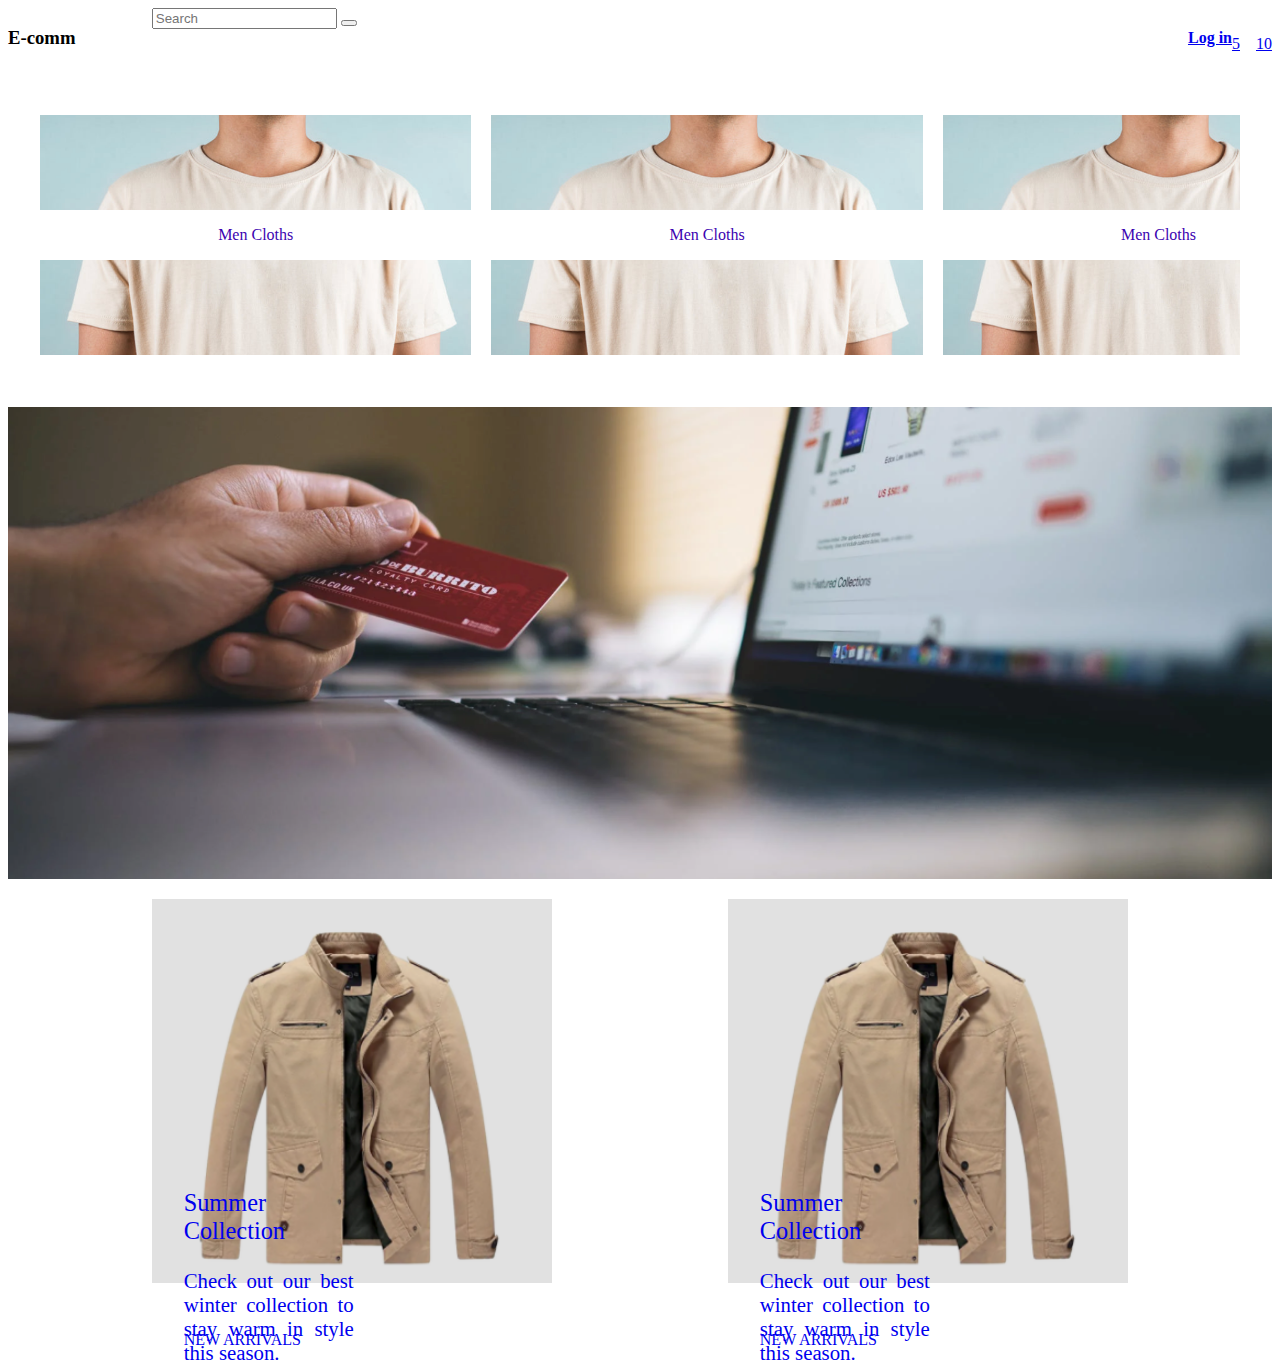
<file: index.html>
<!DOCTYPE html>
<html lang="en">

<head>
    <meta charset="UTF-8">
    <meta http-equiv="X-UA-Compatible" content="IE=edge">
    <meta name="viewport" content="width=device-width, initial-scale=1.0">
    <title>E-comm</title>
    <link rel="stylesheet" href="./index.css">
</head>

<body>
    <header class="RuiPaper RuiAppbar RuiAppBar--positionSticky RuiAppBar--colorPrimary RuiPaper--elevation3">
        <div class="RuiContainer RuiContainer--xl">
            <div class="RuiToolbar RuiToolbar--regular RuiToolbar--gutters eHeader">
                <div class="eHeader__content">
                    <button class="RuiButtonBase RuiIconButton RuiIconButton--colorInherit mr-5">
                        <span class="RuiIconButton__Label">
                            <span class="RuiIconButton__Icon">
                                <i class="fas fa-bars"></i>
                            </span>
                        </span>
                    </button>
                    <h3 class="RuiTypography__h3 mt-2">E-comm</h3>
                </div>

                <div class="RuiTextField RuiTextField__search eHeader__searchBar">
                    <input type="text" name="input" class="RuiInputBase RuiInput px-2" placeholder="Search">
                    <button class="RuiButtonBase RuiIconButton RuiInput__searchIcon">
                        <i class="fas fa-search"></i>
                    </button>
                </div>

                <div class="eHeader__action">
                    <a class="RuiButtonBase RuiButton RuiButton--contained RuiButton--textSizeSmall RuiButton--textPrimary m-2"
                        href="./pages/auth/signin.html">
                        <span class="RuiButton__label">Log in</span>
                    </a>
                    <div class="eHeader__action--icons">
                        <a href="#" class="RuiButtonBase RuiIconButton RuiIconButton--colorInherit">
                            <div class="RuiBadge">
                                <span class="RuiBadge__Icon"><i class="far fa-heart"></i></span>
                                <span class="RuiBadge__badge RuiBadge__badge--anchorOriginTopRight">5</span>
                            </div>
                        </a>
                        <a href="#" class="RuiButtonBase RuiIconButton RuiIconButton--colorInherit">
                            <div class="RuiBadge">
                                <span class="RuiBadge__Icon"><i class="fas fa-baby-carriage"></i></span>
                                <span class="RuiBadge__badge RuiBadge__badge--anchorOriginTopRight">10</span>
                            </div>
                        </a>
                    </div>
                </div>
            </div>
            <div class="RuiTextField RuiTextField__search eHeader__searchBar--after">
                <input type="text" name="input" class="RuiInputBase RuiInput px-2" placeholder="Search">
                <button class="RuiButtonBase RuiIconButton RuiInput__searchIcon">
                    <i class="fas fa-search"></i>
                </button>
            </div>
        </div>
    </header>

    <div class="RuiContainer RuiContainer--xl">
        <div class="eHome__ProductCategoryList">
            <a href="./pages/product/" class="RuiPaper RuiPaper--rounded RuiPaper--elevation1 eHome__Product">
                <img src="./static/image/product.png" alt="" width="100%" height="100%">
                <div class="eHome__product__title">
                    <p class="RuiTypography__body1">Men Cloths</p>
                </div>
            </a>

            <a href="./pages/product/" class="RuiPaper RuiPaper--rounded RuiPaper--elevation1 eHome__Product">
                <img src="./static/image/product.png" alt="" width="100%" height="100%">
                <div class="eHome__product__title">
                    <p class="RuiTypography__body1">Men Cloths</p>
                </div>
            </a>

            <a href="./pages/product/" class="RuiPaper RuiPaper--rounded RuiPaper--elevation1 eHome__Product">
                <img src="./static/image/product.png" alt="" width="100%" height="100%">
                <div class="eHome__product__title">
                    <p class="RuiTypography__body1">Men Cloths</p>
                </div>
            </a>

            <a href="./pages/product/" class="RuiPaper RuiPaper--rounded RuiPaper--elevation1 eHome__Product">
                <img src="./static/image/product.png" alt="" width="100%" height="100%">
                <div class="eHome__product__title">
                    <p class="RuiTypography__body1">Men Cloths</p>
                </div>
            </a>

            <a href="./pages/product/" class="RuiPaper RuiPaper--rounded RuiPaper--elevation1 eHome__Product">
                <img src="./static/image/product.png" alt="" width="100%" height="100%">
                <div class="eHome__product__title">
                    <p class="RuiTypography__body1">Men Cloths</p>
                </div>
            </a>

            <a href="./pages/product/" class="RuiPaper RuiPaper--rounded RuiPaper--elevation1 eHome__Product">
                <img src="./static/image/product.png" alt="" width="100%" height="100%">
                <div class="eHome__product__title">
                    <p class="RuiTypography__body1">Men Cloths</p>
                </div>
            </a>

            <a href="./pages/product/" class="RuiPaper RuiPaper--rounded RuiPaper--elevation1 eHome__Product">
                <img src="./static/image/product.png" alt="" width="100%" height="100%">
                <div class="eHome__product__title">
                    <p class="RuiTypography__body1">Men Cloths</p>
                </div>
            </a>

            <a href="./pages/product/" class="RuiPaper RuiPaper--rounded RuiPaper--elevation1 eHome__Product">
                <img src="./static/image/product.png" alt="" width="100%" height="100%">
                <div class="eHome__product__title">
                    <p class="RuiTypography__body1">Men Cloths</p>
                </div>
            </a>
        </div>

        <div class="eHomeSlider">
            <img src="./static/image/home-image.png" alt="" width="100%">
        </div>

        <div class="eHomeSlider__card">
            <a href="./pages/product/"
                class="RuiPaper eCart__card RuiPaper--elevation1 RuiPaper--rounded RuiCard--horizontal">
                <div class="eCart__cardImage">
                    <img src="../../static/image/cardpic.png" alt="" height="100%">
                </div>

                <div class="eCart__cardBody">
                    <div class="eCart__cardContent">
                        <p class="RuiTypography__body2">New arrivals</p>

                        <div class="eCart__cardBody__title">
                            <h3 class="RuiTypography__h3">Summer Collection</h3>
                            <span class="RuiTypography__body2 RuiTypography--colorTextSecondary">Check out our
                                best
                                winter collection to stay warm in style this season.</span>
                        </div>
                    </div>
                </div>
            </a>

            <a href="./pages/product/"
                class="RuiPaper eCart__card RuiPaper--elevation1 RuiPaper--rounded RuiCard--horizontal">
                <div class="eCart__cardImage">
                    <img src="../../static/image/cardpic.png" alt="" height="100%">
                </div>

                <div class="eCart__cardBody">
                    <div class="eCart__cardContent">
                        <p class="RuiTypography__body2">New arrivals</p>

                        <div class="eCart__cardBody__title">
                            <h3 class="RuiTypography__h3">Summer Collection</h3>
                            <span class="RuiTypography__body2 RuiTypography--colorTextSecondary">Check out our
                                best
                                winter collection to stay warm in style this season.</span>
                        </div>
                    </div>
                </div>
            </a>

        </div>


    </div>
</body>

</html>
</file>
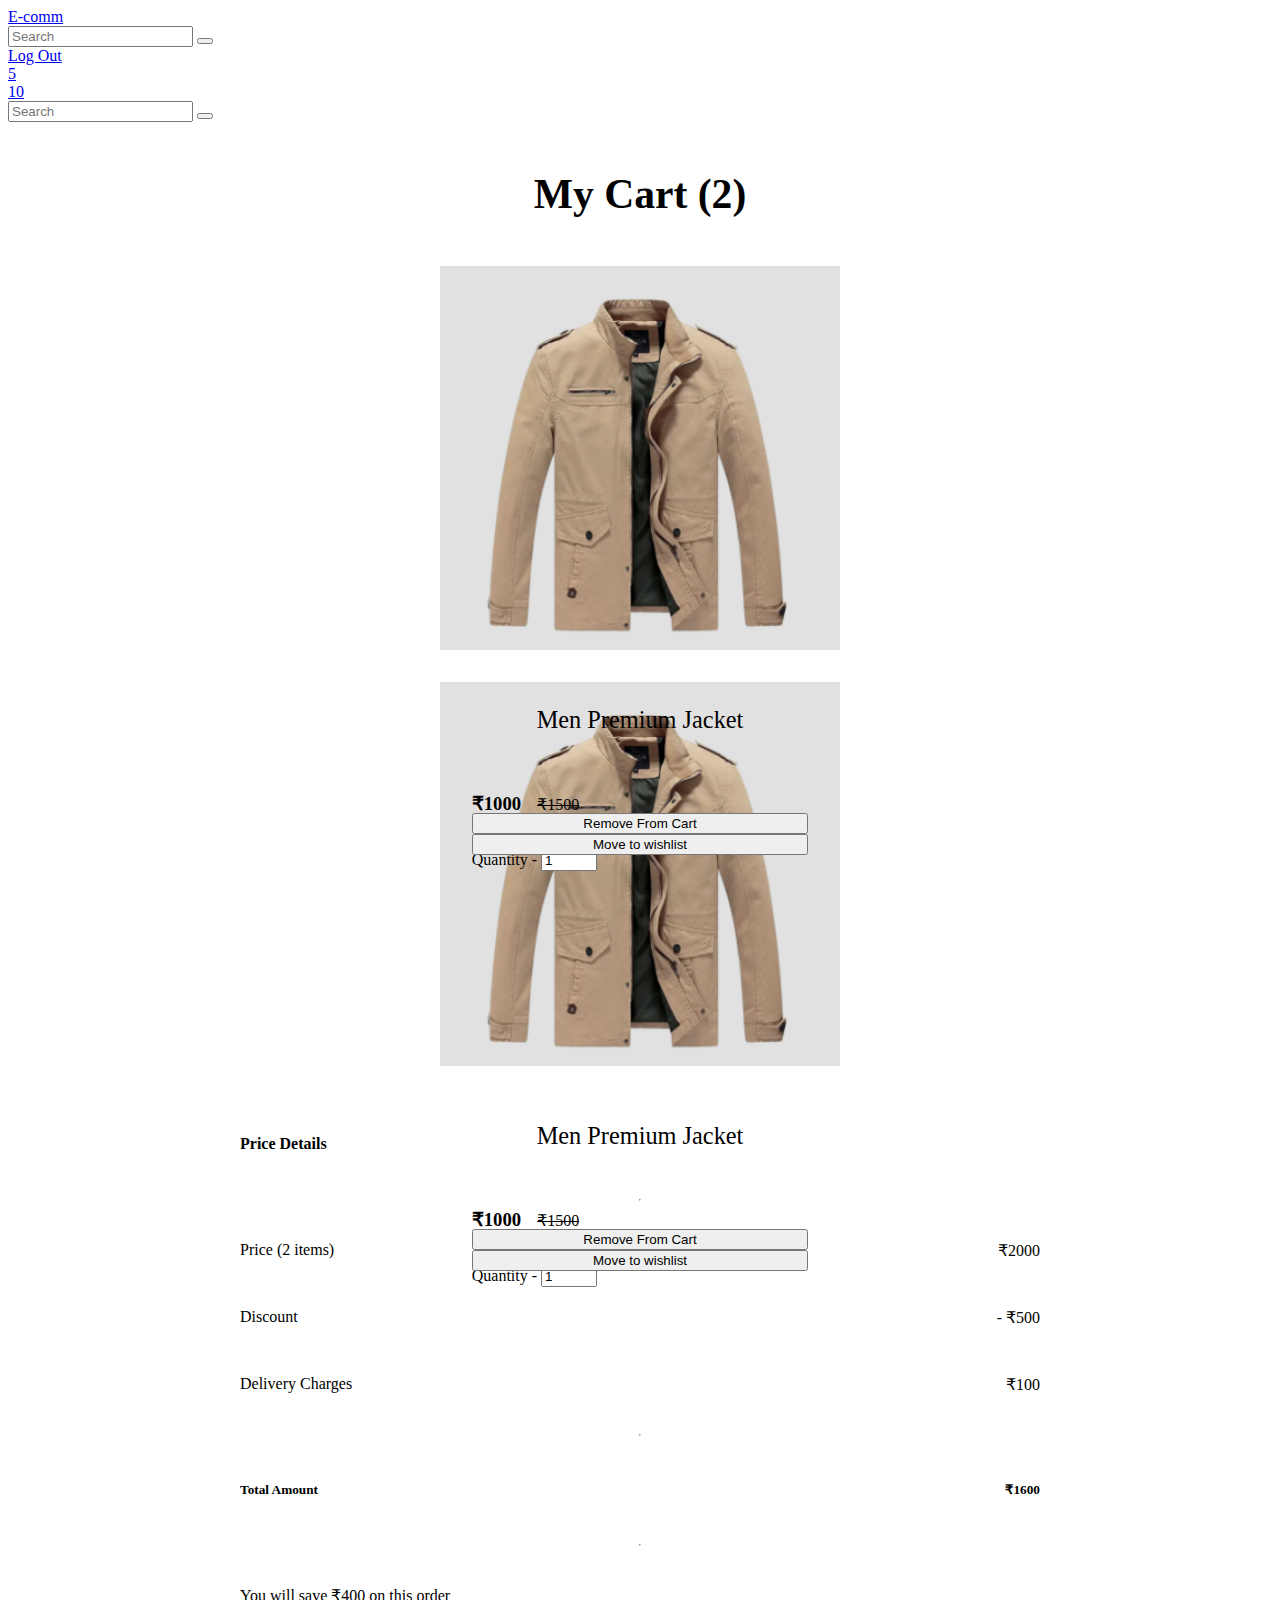
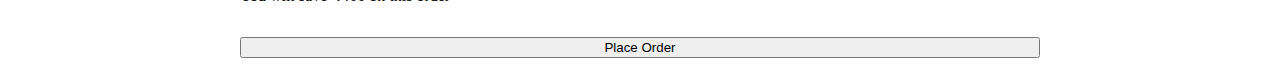
<file: pages/cart/index.html>
<!DOCTYPE html>
<html lang="en">

<head>
    <meta charset="UTF-8">
    <meta http-equiv="X-UA-Compatible" content="IE=edge">
    <meta name="viewport" content="width=device-width, initial-scale=1.0">
    <title>Cart Page</title>
    <link rel="stylesheet" href="../../index.css">
</head>

<body>
    <header class="RuiPaper RuiAppbar RuiAppBar--positionSticky RuiAppBar--colorPrimary RuiPaper--elevation3">
        <div class="RuiContainer RuiContainer--xl">
            <div class="RuiToolbar RuiToolbar--regular RuiToolbar--gutters RuiAppBar__search">
                <div class="RuiAppBar__search__content eHeader__content">
                    <a href="/" class="RuiTypography__h3 mt-2">E-comm</a>
                </div>

                <div class="RuiTextField RuiTextField__search RuiAppBar__search__searchBar">
                    <input type="text" name="input" class="RuiInputBase RuiInput px-2" placeholder="Search">
                    <button class="RuiButtonBase RuiIconButton RuiInput__searchIcon">
                        <i class="fas fa-search"></i>
                    </button>
                </div>

                <div class="RuiAppBar__search__action">
                    <a class="RuiButtonBase RuiButton RuiButton--contained RuiButton--textSizeSmall RuiButton--textPrimary m-2"
                        href="../auth/signin.html">
                        <span class="RuiButton__label">Log Out</span>
                    </a>
                    <div class="RuiAppBar__search__action--icons">
                        <a href="../wishlist" class="RuiButtonBase RuiIconButton RuiIconButton--colorInherit">
                            <div class="RuiBadge">
                                <span class="RuiBadge__Icon"><i class="far fa-heart"></i></span>
                                <span class="RuiBadge__badge RuiBadge__badge--anchorOriginTopRight">5</span>
                            </div>
                        </a>
                        <a href="../cart" class="RuiButtonBase RuiIconButton RuiIconButton--colorInherit">
                            <div class="RuiBadge">
                                <span class="RuiBadge__Icon"><i class="fas fa-baby-carriage"></i></span>
                                <span class="RuiBadge__badge RuiBadge__badge--anchorOriginTopRight">10</span>
                            </div>
                        </a>
                    </div>
                </div>
            </div>
            <div class="RuiTextField RuiTextField__search RuiAppBar__search__searchBar--after">
                <input type="text" name="input" class="RuiInputBase RuiInput px-2" placeholder="Search">
                <button class="RuiButtonBase RuiIconButton RuiInput__searchIcon">
                    <i class="fas fa-search"></i>
                </button>
            </div>
        </div>
    </header>

    <div class="RuiContainer RuiContainer--xl">
        <div class="eCartHeader__title">
            <h1>My Cart (2)</h1>
        </div>


        <div class="eCartItems">
            <div class="eCartProductList">
                <div class="RuiPaper eCart__card RuiPaper--elevation1 RuiPaper--rounded RuiCard--horizontal">
                    <div class="eCart__cardImage">
                        <img src="../../static/image/cardpic.png" alt="" height="100%">
                    </div>

                    <div class="eCart__cardBody">
                        <div class="eCart__cardContent">
                            <div class="eCart__cardBody__title">
                                <h3 class="RuiTypography__h3">Men Premium Jacket</h3>
                            </div>
                            <div class="eCart__cardBody__price">
                                <h3 class="RuiTypography__h3">₹1000</h3>
                                <span class="RuiTypography__body2 RuiTypography--colorTextSecondary">₹1500</span>
                            </div>
                            <div class="eCart__cardBody__quantity">
                                <div class="eCart__cardBody__quantity__input">
                                    <label for="quantity" class="RuiTypography__body2">Quantity - </label>
                                    <input type="number" name="quantity" value="1" min="1" max="10">
                                </div>
                            </div>
                        </div>

                        <div class="eCart__cardAction">
                            <button
                                class="RuiButtonBase RuiButton RuiButton--contained RuiButton--containedSecondary RuiButton--textSizeSmall m-2">
                                <span class="RuiButton__label">Remove From Cart</span>
                            </button>
                            <button
                                class="RuiButtonBase RuiButton RuiButton--outlined RuiButton--outlinedPrimary RuiButton--textSizeSmall m-2">
                                <span class="RuiButton__label">Move to wishlist</span>
                            </button>
                        </div>
                    </div>
                </div>

                <div class="RuiPaper eCart__card RuiPaper--elevation1 RuiPaper--rounded RuiCard--horizontal">
                    <div class="eCart__cardImage">
                        <img src="../../static/image/cardpic.png" alt="" height="100%">
                    </div>

                    <div class="eCart__cardBody">
                        <div class="eCart__cardContent">
                            <div class="eCart__cardBody__title">
                                <h3 class="RuiTypography__h3">Men Premium Jacket</h3>
                            </div>
                            <div class="eCart__cardBody__price">
                                <h3 class="RuiTypography__h3">₹1000</h3>
                                <span class="RuiTypography__body2 RuiTypography--colorTextSecondary">₹1500</span>
                            </div>
                            <div class="eCart__cardBody__quantity">
                                <div class="eCart__cardBody__quantity__input">
                                    <label for="quantity" class="RuiTypography__body2">Quantity - </label>
                                    <input type="number" name="quantity" value="1" min="1" max="10">
                                </div>
                            </div>
                        </div>

                        <div class="eCart__cardAction">
                            <button
                                class="RuiButtonBase RuiButton RuiButton--contained RuiButton--containedSecondary RuiButton--textSizeSmall m-2">
                                <span class="RuiButton__label">Remove From Cart</span>
                            </button>
                            <button
                                class="RuiButtonBase RuiButton RuiButton--outlined RuiButton--outlinedPrimary RuiButton--textSizeSmall m-2">
                                <span class="RuiButton__label">Move to wishlist</span>
                            </button>
                        </div>
                    </div>
                </div>
            </div>

            <div class="eCart__total">
                <div class="RuiPaper RuiPaper--elevation1 RuiPaper--rounded">
                    <div class="RuiCard__content">
                        <h4 class="RuiTypography__h4">Price Details</h4>
                        <hr>
                        <div class="eCart__total__price">
                            <p class="RuiTypography__body1">Price (2 items)</p>
                            <p class="RuiTypography__body2">₹2000</p>
                        </div>
                        <div class="eCart__total__price">
                            <p class="RuiTypography__body1">Discount</p>
                            <p class="RuiTypography__body2">- ₹500</p>
                        </div>
                        <div class="eCart__total__price">
                            <p class="RuiTypography__body1">Delivery Charges</p>
                            <p class="RuiTypography__body2">₹100</p>
                        </div>
                        <hr>
                        <div class="eCart__total__price">
                            <h5 class="RuiTypography__h5">Total Amount</h5>
                            <h5 class="RuiTypography__h5">₹1600</h5>
                        </div>
                        <hr>
                        <p class="RuiTypography__body1">You will save ₹400 on this order</p>

                        <button
                            class="RuiButtonBase RuiButton RuiButton--contained RuiButton--containedPrimary RuiButton--textSizeSmall">
                            <span class="RuiButton__label">Place Order</span>
                        </button>
                    </div>
                </div>
            </div>
        </div>
    </div>
    </div>
</body>

</html>
</file>
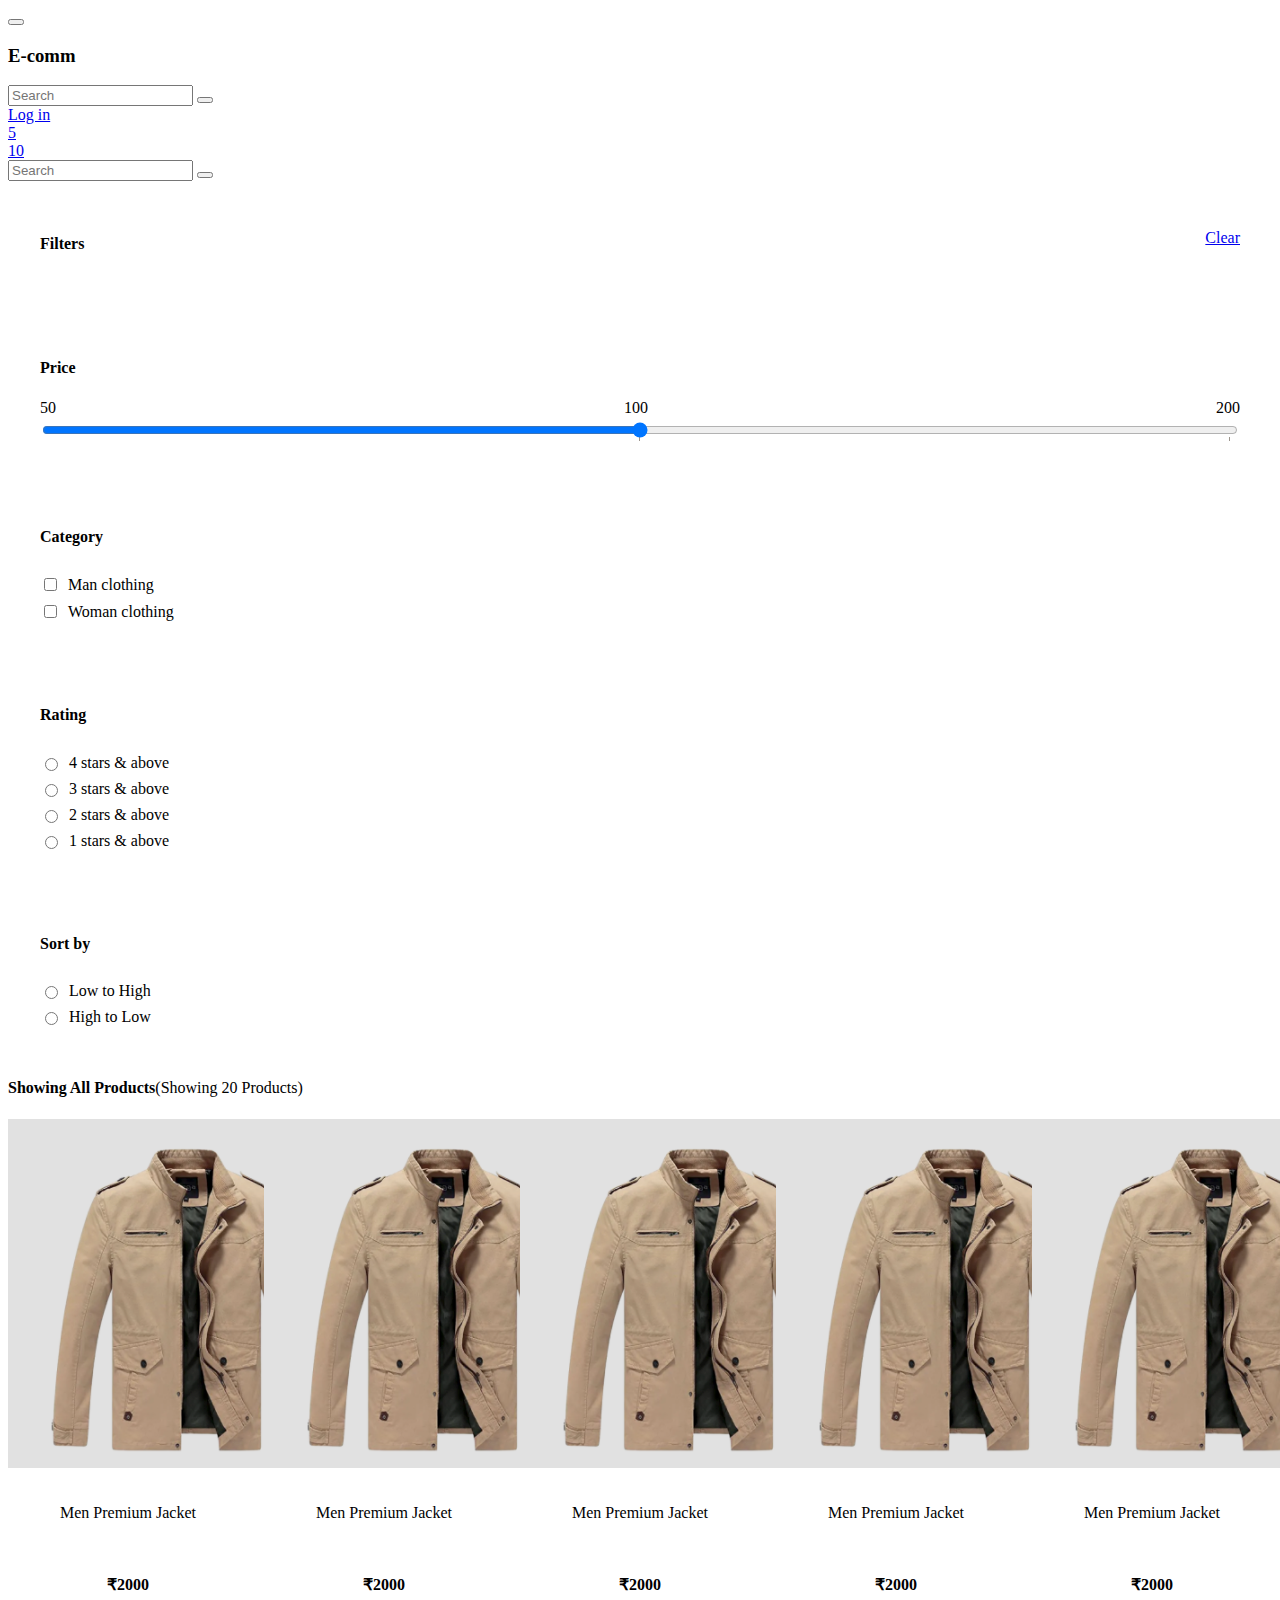
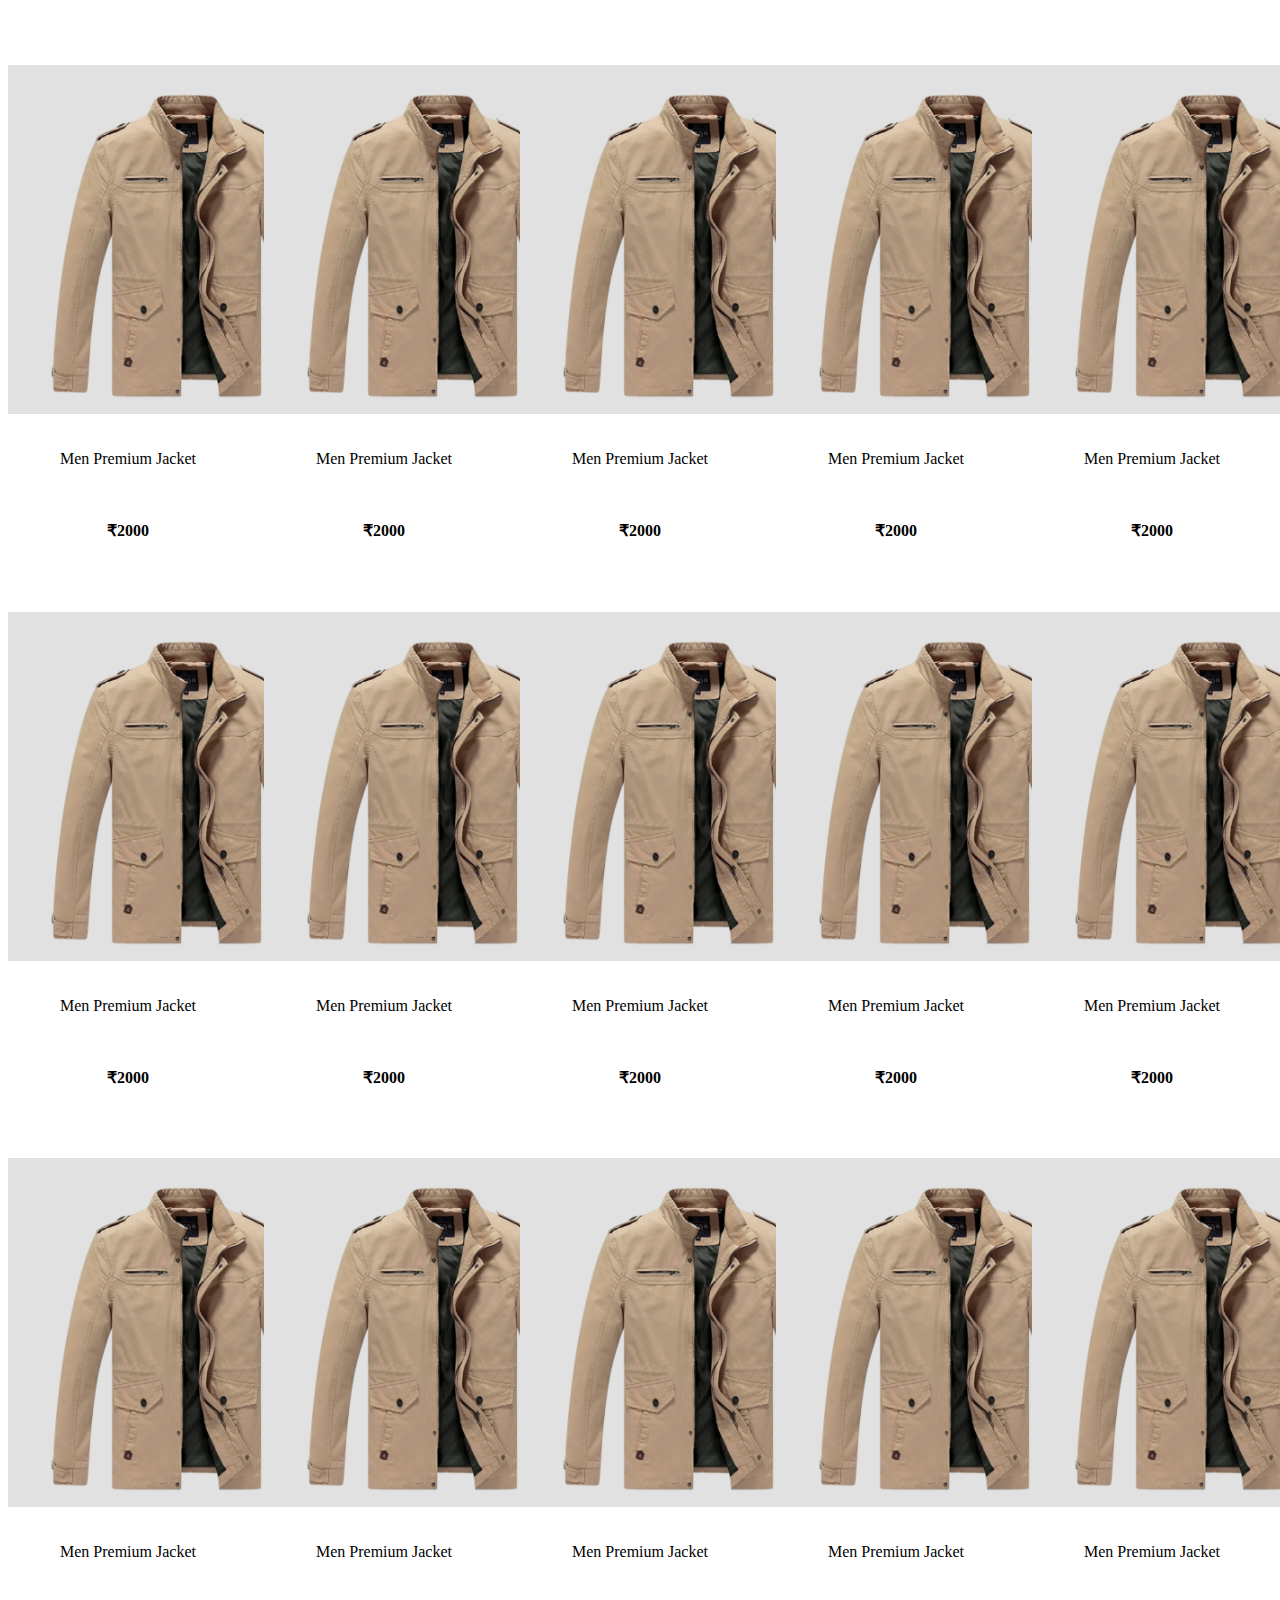
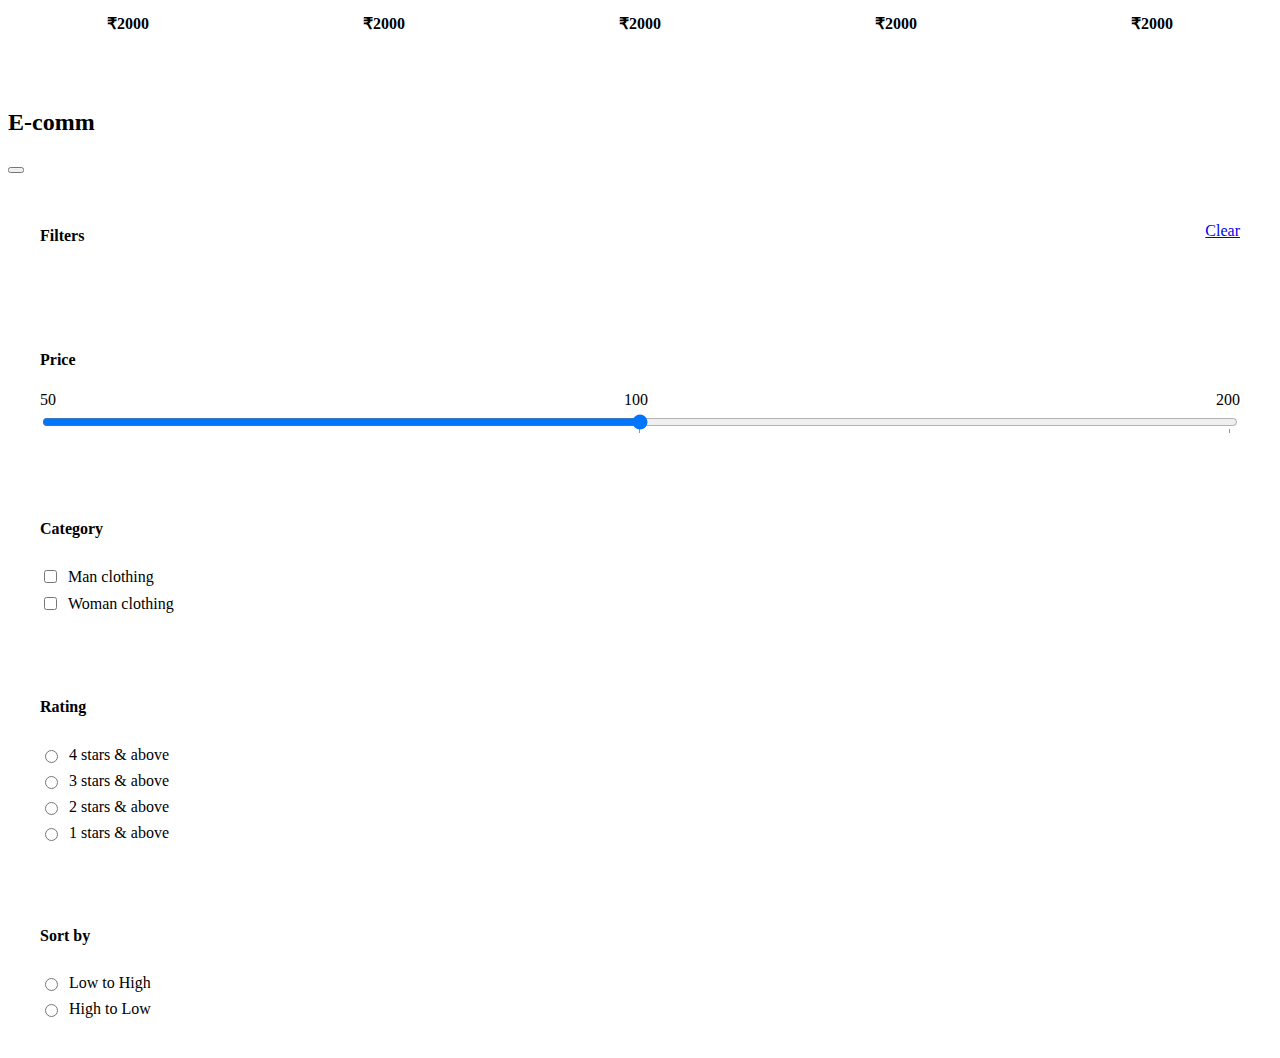
<file: pages/product/index.html>
<!DOCTYPE html>
<html lang="en">

<head>
    <meta charset="UTF-8">
    <meta http-equiv="X-UA-Compatible" content="IE=edge">
    <meta name="viewport" content="width=device-width, initial-scale=1.0">
    <title>Product Page</title>
    <link rel="stylesheet" href="../../index.css">
</head>

<body>
    <header class="RuiPaper RuiAppbar RuiAppBar--positionSticky RuiAppBar--colorPrimary RuiPaper--elevation3">
        <div class="RuiContainer RuiContainer--xl">
            <div class="RuiToolbar RuiToolbar--regular RuiToolbar--gutters RuiAppBar__search">
                <div class="RuiAppBar__search__content">
                    <button onclick="showDrawerModel()" id="RuiNavToggle"
                        class="RuiButtonBase RuiIconButton RuiIconButton--colorInherit mr-5 RuiToggle">
                        <span class="RuiIconButton__Label">
                            <span class="RuiIconButton__Icon">
                                <i class="fas fa-bars"></i>
                            </span>
                        </span>
                    </button>
                    <h3 class="RuiTypography__h3 mt-2">E-comm</h3>
                </div>

                <div class="RuiTextField RuiTextField__search RuiAppBar__search__searchBar">
                    <input type="text" name="input" class="RuiInputBase RuiInput px-2" placeholder="Search">
                    <button class="RuiButtonBase RuiIconButton RuiInput__searchIcon">
                        <i class="fas fa-search"></i>
                    </button>
                </div>

                <div class="RuiAppBar__search__action">
                    <a class="RuiButtonBase RuiButton RuiButton--contained RuiButton--textSizeSmall RuiButton--textPrimary m-2"
                        href="./pages/auth/signin.html">
                        <span class="RuiButton__label">Log in</span>
                    </a>
                    <div class="RuiAppBar__search__action--icons">
                        <a href="../wishlist" class="RuiButtonBase RuiIconButton RuiIconButton--colorInherit">
                            <div class="RuiBadge">
                                <span class="RuiBadge__Icon"><i class="far fa-heart"></i></span>
                                <span class="RuiBadge__badge RuiBadge__badge--anchorOriginTopRight">5</span>
                            </div>
                        </a>
                        <a href="../cart" class="RuiButtonBase RuiIconButton RuiIconButton--colorInherit">
                            <div class="RuiBadge">
                                <span class="RuiBadge__Icon"><i class="fas fa-baby-carriage"></i></span>
                                <span class="RuiBadge__badge RuiBadge__badge--anchorOriginTopRight">10</span>
                            </div>
                        </a>
                    </div>
                </div>
            </div>
            <div class="RuiTextField RuiTextField__search RuiAppBar__search__searchBar--after">
                <input type="text" name="input" class="RuiInputBase RuiInput px-2" placeholder="Search">
                <button class="RuiButtonBase RuiIconButton RuiInput__searchIcon">
                    <i class="fas fa-search"></i>
                </button>
            </div>
        </div>
    </header>

    <div class="RuiContainer RuiContainer--xl">
        <div class="RuiNav__grid">
            <div id="RuiNav--left" class="RuiNav--borderRight">
                <div class="RuiDrawer">
                    <div class="eNavFilter">
                        <h4 class="RuiTypography__h4">Filters</h4>
                        <a href="#">
                            <p class="RuiTypography__body1">Clear</p>
                        </a>
                    </div>

                    <div class="eNavPrice">
                        <h4 class="RuiTypography__h4">Price</h4>
                        <div class="eNavPrice__value">
                            <span class="RuiTypography__body2">50</span>
                            <span class="RuiTypography__body2">100</span>
                            <span class="RuiTypography__body2">200</span>
                        </div>
                        <input type="range" list="tickmarks">
                        <datalist id="tickmarks">
                            <option value="50" label="0%"></option>
                            <option value="100" label="50%"></option>
                            <option value="200" label="100%"></option>
                        </datalist>
                    </div>

                    <div class="eNavCategory">
                        <h4 class="RuiTypography__h4">Category</h4>
                        <span>
                            <input type="checkbox" name="man">
                            <label class="RuiTypography__body2" for="man">Man clothing</label>
                        </span>
                        <span>
                            <input type="checkbox" name="women">
                            <label class="RuiTypography__body2" for="women">Woman clothing</label>
                        </span>
                    </div>


                    <div class="eNavRating">
                        <h4 class="RuiTypography__h4">Rating</h4>
                        <span>
                            <input type="radio" name="4star">
                            <label class="RuiTypography__body2" for="4star">4 stars & above</label>
                        </span>
                        <span>
                            <input type="radio" name="3star">
                            <label class="RuiTypography__body2" for="3star">3 stars & above</label>
                        </span>
                        <span>
                            <input type="radio" name="2star">
                            <label class="RuiTypography__body2" for="2star">2 stars & above</label>
                        </span>
                        <span>
                            <input type="radio" name="1star">
                            <label class="RuiTypography__body2" for="1star">1 stars & above</label>
                        </span>
                    </div>

                    <div class="eNavSort">
                        <h4 class="RuiTypography__h4">Sort by</h4>
                        <span>
                            <input type="radio" name="LtoH">
                            <label class="RuiTypography__body2" for="LtoH">Low to High</label>
                        </span>
                        <span>
                            <input type="radio" name="HtoL">
                            <label class="RuiTypography__body2" for="HtoL">High to Low</label>
                        </span>
                    </div>
                </div>
            </div>

            <div id="RuiMain" class="p-5 mt-5">
                <div class="eMainHeader">
                    <H4 class="RuiTypography__h4">Showing All Products</H4>
                    <p class="RuiTypography__body2 ml-2"> (Showing 20 Products)</p>
                </div>

                <div class="eMainProducts mt-5 pt-5">

                    <div class="RuiPaper RuiCard RuiPaper--elevation1 RuiPaper--rounded RuiCard--positionRelative">
                        <div class="RuiAvatar m-2">
                            <i class="fas fa-heart"></i>
                        </div>
                        <a class="RuiButtonBase RuiCard__Action__Area">
                            <img class="RuiCard__media RuiCard__media--img" src="../../static/image/cardpic.png" alt="">

                            <div class="RuiCard__content">
                                <p class="RuiTypography__body1">Men Premium Jacket</p>
                                <h4 class="RuiTypography__h4">₹2000</h4>
                            </div>
                        </a>
                        <div class="RuiCard__actions">
                            <a href="../cart"
                                class="RuiButtonBase RuiButton--textSizeSmall RuiButton RuiButton--contained RuiButton--containedPrimary m-2">
                                <span class="RuiButton__label">Go to Cart</span>
                            </a>
                        </div>
                    </div>

                    <div class="RuiPaper RuiCard RuiPaper--elevation1 RuiPaper--rounded RuiCard--positionRelative">
                        <div class="RuiAvatar m-2">
                            <i class="fas fa-heart"></i>
                        </div>
                        <a class="RuiButtonBase RuiCard__Action__Area">
                            <img class="RuiCard__media RuiCard__media--img" src="../../static/image/cardpic.png" alt="">

                            <div class="RuiCard__content">
                                <p class="RuiTypography__body1">Men Premium Jacket</p>
                                <h4 class="RuiTypography__h4">₹2000</h4>
                            </div>
                        </a>
                        <div class="RuiCard__actions">
                            <a href="../cart"
                                class="RuiButtonBase RuiButton--textSizeSmall RuiButton RuiButton--contained bg-gray m-2">
                                <span class="RuiButton__label">Go to Cart</span>
                            </a>
                        </div>
                    </div>

                    <div class="RuiPaper RuiCard RuiPaper--elevation1 RuiPaper--rounded RuiCard--positionRelative">
                        <div class="RuiAvatar m-2">
                            <i class="fas fa-heart"></i>
                        </div>
                        <a class="RuiButtonBase RuiCard__Action__Area">
                            <img class="RuiCard__media RuiCard__media--img" src="../../static/image/cardpic.png" alt="">

                            <div class="RuiCard__content">
                                <p class="RuiTypography__body1">Men Premium Jacket</p>
                                <h4 class="RuiTypography__h4">₹2000</h4>
                            </div>
                        </a>
                        <div class="RuiCard__actions">
                            <a href="../cart"
                                class="RuiButtonBase RuiButton--textSizeSmall RuiButton RuiButton--contained bg-gray m-2">
                                <span class="RuiButton__label">Go to Cart</span>
                            </a>
                        </div>
                    </div>

                    <div class="RuiPaper RuiCard RuiPaper--elevation1 RuiPaper--rounded RuiCard--positionRelative">
                        <div class="RuiAvatar m-2">
                            <i class="fas fa-heart"></i>
                        </div>
                        <a class="RuiButtonBase RuiCard__Action__Area">
                            <img class="RuiCard__media RuiCard__media--img" src="../../static/image/cardpic.png" alt="">

                            <div class="RuiCard__content">
                                <p class="RuiTypography__body1">Men Premium Jacket</p>
                                <h4 class="RuiTypography__h4">₹2000</h4>
                            </div>
                        </a>
                        <div class="RuiCard__actions">
                            <a href="../cart"
                                class="RuiButtonBase RuiButton--textSizeSmall RuiButton RuiButton--contained bg-gray m-2">
                                <span class="RuiButton__label">Go to Cart</span>
                            </a>
                        </div>
                    </div>

                    <div class="RuiPaper RuiCard RuiPaper--elevation1 RuiPaper--rounded RuiCard--positionRelative">
                        <div class="RuiAvatar m-2">
                            <i class="fas fa-heart"></i>
                        </div>
                        <a class="RuiButtonBase RuiCard__Action__Area">
                            <img class="RuiCard__media RuiCard__media--img" src="../../static/image/cardpic.png" alt="">

                            <div class="RuiCard__content">
                                <p class="RuiTypography__body1">Men Premium Jacket</p>
                                <h4 class="RuiTypography__h4">₹2000</h4>
                            </div>
                        </a>
                        <div class="RuiCard__actions">
                            <a href="../cart"
                                class="RuiButtonBase RuiButton--textSizeSmall RuiButton RuiButton--contained bg-gray m-2">
                                <span class="RuiButton__label">Go to Cart</span>
                            </a>
                        </div>
                    </div>

                    <div class="RuiPaper RuiCard RuiPaper--elevation1 RuiPaper--rounded RuiCard--positionRelative">
                        <div class="RuiAvatar m-2">
                            <i class="fas fa-heart"></i>
                        </div>
                        <a class="RuiButtonBase RuiCard__Action__Area">
                            <img class="RuiCard__media RuiCard__media--img" src="../../static/image/cardpic.png" alt="">

                            <div class="RuiCard__content">
                                <p class="RuiTypography__body1">Men Premium Jacket</p>
                                <h4 class="RuiTypography__h4">₹2000</h4>
                            </div>
                        </a>
                        <div class="RuiCard__actions">
                            <a href="../cart"
                                class="RuiButtonBase RuiButton--textSizeSmall RuiButton RuiButton--contained bg-gray m-2">
                                <span class="RuiButton__label">Go to Cart</span>
                            </a>
                        </div>
                    </div>

                    <div class="RuiPaper RuiCard RuiPaper--elevation1 RuiPaper--rounded RuiCard--positionRelative">
                        <div class="RuiAvatar m-2">
                            <i class="fas fa-heart"></i>
                        </div>
                        <a class="RuiButtonBase RuiCard__Action__Area">
                            <img class="RuiCard__media RuiCard__media--img" src="../../static/image/cardpic.png" alt="">

                            <div class="RuiCard__content">
                                <p class="RuiTypography__body1">Men Premium Jacket</p>
                                <h4 class="RuiTypography__h4">₹2000</h4>
                            </div>
                        </a>
                        <div class="RuiCard__actions">
                            <a href="../cart"
                                class="RuiButtonBase RuiButton--textSizeSmall RuiButton RuiButton--contained bg-gray m-2">
                                <span class="RuiButton__label">Go to Cart</span>
                            </a>
                        </div>
                    </div>

                    <div class="RuiPaper RuiCard RuiPaper--elevation1 RuiPaper--rounded RuiCard--positionRelative">
                        <div class="RuiAvatar m-2">
                            <i class="fas fa-heart"></i>
                        </div>
                        <a class="RuiButtonBase RuiCard__Action__Area">
                            <img class="RuiCard__media RuiCard__media--img" src="../../static/image/cardpic.png" alt="">

                            <div class="RuiCard__content">
                                <p class="RuiTypography__body1">Men Premium Jacket</p>
                                <h4 class="RuiTypography__h4">₹2000</h4>
                            </div>
                        </a>
                        <div class="RuiCard__actions">
                            <a href="../cart"
                                class="RuiButtonBase RuiButton--textSizeSmall RuiButton RuiButton--contained bg-gray m-2">
                                <span class="RuiButton__label">Go to Cart</span>
                            </a>
                        </div>
                    </div>

                    <div class="RuiPaper RuiCard RuiPaper--elevation1 RuiPaper--rounded RuiCard--positionRelative">
                        <div class="RuiAvatar m-2">
                            <i class="fas fa-heart"></i>
                        </div>
                        <a class="RuiButtonBase RuiCard__Action__Area">
                            <img class="RuiCard__media RuiCard__media--img" src="../../static/image/cardpic.png" alt="">

                            <div class="RuiCard__content">
                                <p class="RuiTypography__body1">Men Premium Jacket</p>
                                <h4 class="RuiTypography__h4">₹2000</h4>
                            </div>
                        </a>
                        <div class="RuiCard__actions">
                            <a href="../cart"
                                class="RuiButtonBase RuiButton--textSizeSmall RuiButton RuiButton--contained bg-gray m-2">
                                <span class="RuiButton__label">Go to Cart</span>
                            </a>
                        </div>
                    </div>

                    <div class="RuiPaper RuiCard RuiPaper--elevation1 RuiPaper--rounded RuiCard--positionRelative">
                        <div class="RuiAvatar m-2">
                            <i class="fas fa-heart"></i>
                        </div>
                        <a class="RuiButtonBase RuiCard__Action__Area">
                            <img class="RuiCard__media RuiCard__media--img" src="../../static/image/cardpic.png" alt="">

                            <div class="RuiCard__content">
                                <p class="RuiTypography__body1">Men Premium Jacket</p>
                                <h4 class="RuiTypography__h4">₹2000</h4>
                            </div>
                        </a>
                        <div class="RuiCard__actions">
                            <a href="../cart"
                                class="RuiButtonBase RuiButton--textSizeSmall RuiButton RuiButton--contained bg-gray m-2">
                                <span class="RuiButton__label">Go to Cart</span>
                            </a>
                        </div>
                    </div>

                    <div class="RuiPaper RuiCard RuiPaper--elevation1 RuiPaper--rounded RuiCard--positionRelative">
                        <div class="RuiAvatar m-2">
                            <i class="fas fa-heart"></i>
                        </div>
                        <a class="RuiButtonBase RuiCard__Action__Area">
                            <img class="RuiCard__media RuiCard__media--img" src="../../static/image/cardpic.png" alt="">

                            <div class="RuiCard__content">
                                <p class="RuiTypography__body1">Men Premium Jacket</p>
                                <h4 class="RuiTypography__h4">₹2000</h4>
                            </div>
                        </a>
                        <div class="RuiCard__actions">
                            <a href="../cart"
                                class="RuiButtonBase RuiButton--textSizeSmall RuiButton RuiButton--contained bg-gray m-2">
                                <span class="RuiButton__label">Go to Cart</span>
                            </a>
                        </div>
                    </div>

                    <div class="RuiPaper RuiCard RuiPaper--elevation1 RuiPaper--rounded RuiCard--positionRelative">
                        <div class="RuiAvatar m-2">
                            <i class="fas fa-heart"></i>
                        </div>
                        <a class="RuiButtonBase RuiCard__Action__Area">
                            <img class="RuiCard__media RuiCard__media--img" src="../../static/image/cardpic.png" alt="">

                            <div class="RuiCard__content">
                                <p class="RuiTypography__body1">Men Premium Jacket</p>
                                <h4 class="RuiTypography__h4">₹2000</h4>
                            </div>
                        </a>
                        <div class="RuiCard__actions">
                            <a href="../cart"
                                class="RuiButtonBase RuiButton--textSizeSmall RuiButton RuiButton--contained bg-gray m-2">
                                <span class="RuiButton__label">Go to Cart</span>
                            </a>
                        </div>
                    </div>

                    <div class="RuiPaper RuiCard RuiPaper--elevation1 RuiPaper--rounded RuiCard--positionRelative">
                        <div class="RuiAvatar m-2">
                            <i class="fas fa-heart"></i>
                        </div>
                        <a class="RuiButtonBase RuiCard__Action__Area">
                            <img class="RuiCard__media RuiCard__media--img" src="../../static/image/cardpic.png" alt="">

                            <div class="RuiCard__content">
                                <p class="RuiTypography__body1">Men Premium Jacket</p>
                                <h4 class="RuiTypography__h4">₹2000</h4>
                            </div>
                        </a>
                        <div class="RuiCard__actions">
                            <a href="../cart"
                                class="RuiButtonBase RuiButton--textSizeSmall RuiButton RuiButton--contained bg-gray m-2">
                                <span class="RuiButton__label">Go to Cart</span>
                            </a>
                        </div>
                    </div>

                    <div class="RuiPaper RuiCard RuiPaper--elevation1 RuiPaper--rounded RuiCard--positionRelative">
                        <div class="RuiAvatar m-2">
                            <i class="fas fa-heart"></i>
                        </div>
                        <a class="RuiButtonBase RuiCard__Action__Area">
                            <img class="RuiCard__media RuiCard__media--img" src="../../static/image/cardpic.png" alt="">

                            <div class="RuiCard__content">
                                <p class="RuiTypography__body1">Men Premium Jacket</p>
                                <h4 class="RuiTypography__h4">₹2000</h4>
                            </div>
                        </a>
                        <div class="RuiCard__actions">
                            <a href="../cart"
                                class="RuiButtonBase RuiButton--textSizeSmall RuiButton RuiButton--contained bg-gray m-2">
                                <span class="RuiButton__label">Go to Cart</span>
                            </a>
                        </div>
                    </div>

                    <div class="RuiPaper RuiCard RuiPaper--elevation1 RuiPaper--rounded RuiCard--positionRelative">
                        <div class="RuiAvatar m-2">
                            <i class="fas fa-heart"></i>
                        </div>
                        <a class="RuiButtonBase RuiCard__Action__Area">
                            <img class="RuiCard__media RuiCard__media--img" src="../../static/image/cardpic.png" alt="">

                            <div class="RuiCard__content">
                                <p class="RuiTypography__body1">Men Premium Jacket</p>
                                <h4 class="RuiTypography__h4">₹2000</h4>
                            </div>
                        </a>
                        <div class="RuiCard__actions">
                            <a href="../cart"
                                class="RuiButtonBase RuiButton--textSizeSmall RuiButton RuiButton--contained bg-gray m-2">
                                <span class="RuiButton__label">Go to Cart</span>
                            </a>
                        </div>
                    </div>

                    <div class="RuiPaper RuiCard RuiPaper--elevation1 RuiPaper--rounded RuiCard--positionRelative">
                        <div class="RuiAvatar m-2">
                            <i class="fas fa-heart"></i>
                        </div>
                        <a class="RuiButtonBase RuiCard__Action__Area">
                            <img class="RuiCard__media RuiCard__media--img" src="../../static/image/cardpic.png" alt="">

                            <div class="RuiCard__content">
                                <p class="RuiTypography__body1">Men Premium Jacket</p>
                                <h4 class="RuiTypography__h4">₹2000</h4>
                            </div>
                        </a>
                        <div class="RuiCard__actions">
                            <a href="../cart"
                                class="RuiButtonBase RuiButton--textSizeSmall RuiButton RuiButton--contained bg-gray m-2">
                                <span class="RuiButton__label">Go to Cart</span>
                            </a>
                        </div>
                    </div>

                    <div class="RuiPaper RuiCard RuiPaper--elevation1 RuiPaper--rounded RuiCard--positionRelative">
                        <div class="RuiAvatar m-2">
                            <i class="fas fa-heart"></i>
                        </div>
                        <a class="RuiButtonBase RuiCard__Action__Area">
                            <img class="RuiCard__media RuiCard__media--img" src="../../static/image/cardpic.png" alt="">

                            <div class="RuiCard__content">
                                <p class="RuiTypography__body1">Men Premium Jacket</p>
                                <h4 class="RuiTypography__h4">₹2000</h4>
                            </div>
                        </a>
                        <div class="RuiCard__actions">
                            <a href="../cart"
                                class="RuiButtonBase RuiButton--textSizeSmall RuiButton RuiButton--contained bg-gray m-2">
                                <span class="RuiButton__label">Go to Cart</span>
                            </a>
                        </div>
                    </div>

                    <div class="RuiPaper RuiCard RuiPaper--elevation1 RuiPaper--rounded RuiCard--positionRelative">
                        <div class="RuiAvatar m-2">
                            <i class="fas fa-heart"></i>
                        </div>
                        <a class="RuiButtonBase RuiCard__Action__Area">
                            <img class="RuiCard__media RuiCard__media--img" src="../../static/image/cardpic.png" alt="">

                            <div class="RuiCard__content">
                                <p class="RuiTypography__body1">Men Premium Jacket</p>
                                <h4 class="RuiTypography__h4">₹2000</h4>
                            </div>
                        </a>
                        <div class="RuiCard__actions">
                            <a href="../cart"
                                class="RuiButtonBase RuiButton--textSizeSmall RuiButton RuiButton--contained bg-gray m-2">
                                <span class="RuiButton__label">Go to Cart</span>
                            </a>
                        </div>
                    </div>

                    <div class="RuiPaper RuiCard RuiPaper--elevation1 RuiPaper--rounded RuiCard--positionRelative">
                        <div class="RuiAvatar m-2">
                            <i class="fas fa-heart"></i>
                        </div>
                        <a class="RuiButtonBase RuiCard__Action__Area">
                            <img class="RuiCard__media RuiCard__media--img" src="../../static/image/cardpic.png" alt="">

                            <div class="RuiCard__content">
                                <p class="RuiTypography__body1">Men Premium Jacket</p>
                                <h4 class="RuiTypography__h4">₹2000</h4>
                            </div>
                        </a>
                        <div class="RuiCard__actions">
                            <a href="../cart"
                                class="RuiButtonBase RuiButton--textSizeSmall RuiButton RuiButton--contained bg-gray m-2">
                                <span class="RuiButton__label">Go to Cart</span>
                            </a>
                        </div>
                    </div>

                    <div class="RuiPaper RuiCard RuiPaper--elevation1 RuiPaper--rounded RuiCard--positionRelative">
                        <div class="RuiAvatar m-2">
                            <i class="fas fa-heart"></i>
                        </div>
                        <a class="RuiButtonBase RuiCard__Action__Area">
                            <img class="RuiCard__media RuiCard__media--img" src="../../static/image/cardpic.png" alt="">

                            <div class="RuiCard__content">
                                <p class="RuiTypography__body1">Men Premium Jacket</p>
                                <h4 class="RuiTypography__h4">₹2000</h4>
                            </div>
                        </a>
                        <div class="RuiCard__actions">
                            <a href="../cart"
                                class="RuiButtonBase RuiButton--textSizeSmall RuiButton RuiButton--contained bg-gray m-2">
                                <span class="RuiButton__label">Go to Cart</span>
                            </a>
                        </div>
                    </div>


                </div>
            </div>
        </div>
    </div>

    <div class="RuiDrawer__model" id="toggleRuiDrawerModel">
        <div class="RuiBackdrop" onclick="closeDrawerModel()"></div>
        <div class="RuiModel__content">
            <div class="RuiDrawer">
                <div class="RuiDrawer__header mb-2 pb-2">
                    <h2 class="RuiTypography__h2 RuiTypography--colorTextPrimary mt-1">E-comm</h2>
                    <button onclick="closeDrawerModel()" class="RuiButtonBase RuiIconButton RuiTypography--colorDanger">
                        <span class="RuiIconButton__Label">
                            <span class="RuiIconButton__Icon">
                                <i class="fas fa-times"></i>
                            </span>
                        </span>
                    </button>
                </div>

                <div class="eNavFilter">
                    <h4 class="RuiTypography__h4">Filters</h4>
                    <a href="#">
                        <p class="RuiTypography__body1">Clear</p>
                    </a>
                </div>

                <div class="eNavPrice">
                    <h4 class="RuiTypography__h4">Price</h4>
                    <div class="eNavPrice__value">
                        <span class="RuiTypography__body2">50</span>
                        <span class="RuiTypography__body2">100</span>
                        <span class="RuiTypography__body2">200</span>
                    </div>
                    <input type="range" list="tickmarks">
                    <datalist id="tickmarks">
                        <option value="50" label="0%"></option>
                        <option value="100" label="50%"></option>
                        <option value="200" label="100%"></option>
                    </datalist>
                </div>

                <div class="eNavCategory">
                    <h4 class="RuiTypography__h4">Category</h4>
                    <span>
                        <input type="checkbox" name="man">
                        <label class="RuiTypography__body2" for="man">Man clothing</label>
                    </span>
                    <span>
                        <input type="checkbox" name="women">
                        <label class="RuiTypography__body2" for="women">Woman clothing</label>
                    </span>
                </div>


                <div class="eNavRating">
                    <h4 class="RuiTypography__h4">Rating</h4>
                    <span>
                        <input type="radio" name="4star">
                        <label class="RuiTypography__body2" for="4star">4 stars & above</label>
                    </span>
                    <span>
                        <input type="radio" name="3star">
                        <label class="RuiTypography__body2" for="3star">3 stars & above</label>
                    </span>
                    <span>
                        <input type="radio" name="2star">
                        <label class="RuiTypography__body2" for="2star">2 stars & above</label>
                    </span>
                    <span>
                        <input type="radio" name="1star">
                        <label class="RuiTypography__body2" for="1star">1 stars & above</label>
                    </span>
                </div>

                <div class="eNavSort">
                    <h4 class="RuiTypography__h4">Sort by</h4>
                    <span>
                        <input type="radio" name="LtoH">
                        <label class="RuiTypography__body2" for="LtoH">Low to High</label>
                    </span>
                    <span>
                        <input type="radio" name="HtoL">
                        <label class="RuiTypography__body2" for="HtoL">High to Low</label>
                    </span>
                </div>
            </div>
        </div>
    </div>

</body>

<script src="https://myui-0.netlify.app/static/js/toggleSidebar.js"></script>

</html>
</file>
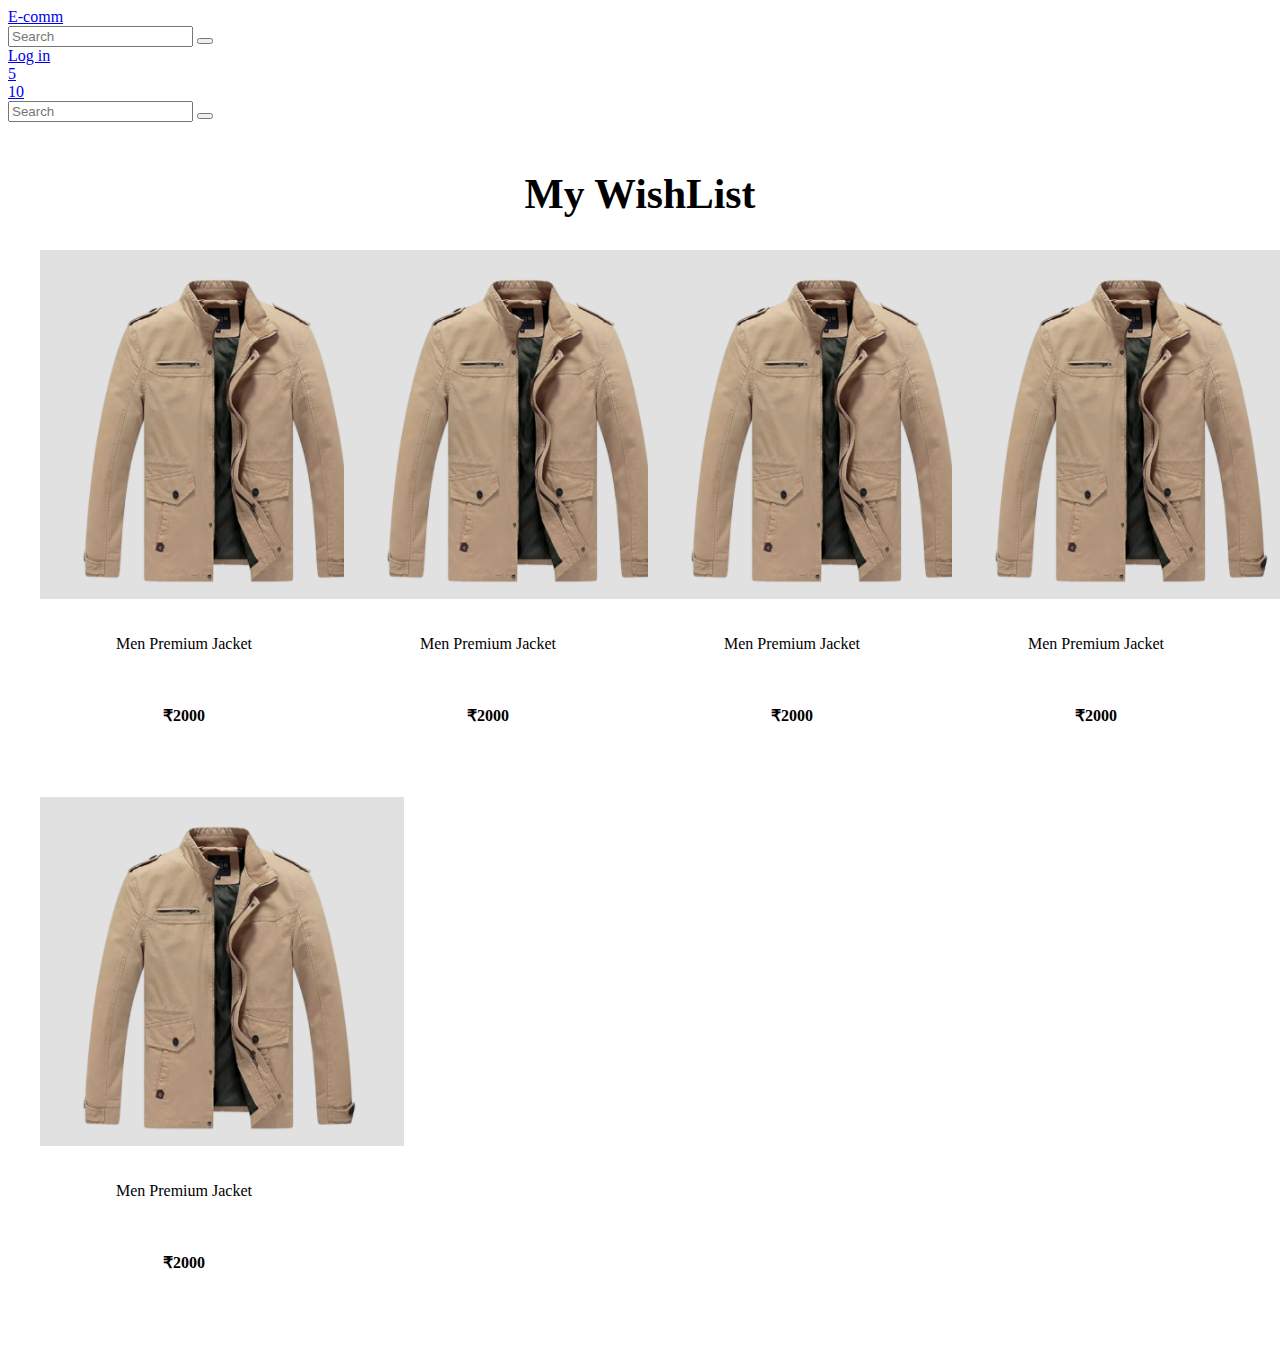
<file: pages/wishlist/index.html>
<!DOCTYPE html>
<html lang="en">

<head>
    <meta charset="UTF-8">
    <meta http-equiv="X-UA-Compatible" content="IE=edge">
    <meta name="viewport" content="width=device-width, initial-scale=1.0">
    <title>WishList Page</title>
    <link rel="stylesheet" href="../../index.css">
</head>

<body>
    <header class="RuiPaper RuiAppbar RuiAppBar--positionSticky RuiAppBar--colorPrimary RuiPaper--elevation3">
        <div class="RuiContainer RuiContainer--xl">
            <div class="RuiToolbar RuiToolbar--regular RuiToolbar--gutters RuiAppBar__search">
                <div class="eHeader__content">
                    <a href="/" class="RuiTypography__h3 mt-2">E-comm</a>
                </div>

                <div class="RuiTextField RuiTextField__search RuiAppBar__search__searchBar">
                    <input type="text" name="input" class="RuiInputBase RuiInput px-2" placeholder="Search">
                    <button class="RuiButtonBase RuiIconButton RuiInput__searchIcon">
                        <i class="fas fa-search"></i>
                    </button>
                </div>

                <div class="RuiAppBar__search__action">
                    <a class="RuiButtonBase RuiButton RuiButton--contained RuiButton--textSizeSmall RuiButton--textPrimary m-2"
                        href="../auth/signin.html">
                        <span class="RuiButton__label">Log in</span>
                    </a>
                    <div class="RuiAppBar__search__action--icons">
                        <a href="../wishlist" class="RuiButtonBase RuiIconButton RuiIconButton--colorInherit">
                            <div class="RuiBadge">
                                <span class="RuiBadge__Icon"><i class="far fa-heart"></i></span>
                                <span class="RuiBadge__badge RuiBadge__badge--anchorOriginTopRight">5</span>
                            </div>
                        </a>
                        <a href="../cart" class="RuiButtonBase RuiIconButton RuiIconButton--colorInherit">
                            <div class="RuiBadge">
                                <span class="RuiBadge__Icon"><i class="fas fa-baby-carriage"></i></span>
                                <span class="RuiBadge__badge RuiBadge__badge--anchorOriginTopRight">10</span>
                            </div>
                        </a>
                    </div>
                </div>
            </div>
            <div class="RuiTextField RuiTextField__search RuiAppBar__search__searchBar--after">
                <input type="text" name="input" class="RuiInputBase RuiInput px-2" placeholder="Search">
                <button class="RuiButtonBase RuiIconButton RuiInput__searchIcon">
                    <i class="fas fa-search"></i>
                </button>
            </div>
        </div>
    </header>

    <div class="RuiContainer RuiContainer--xl">
        <div class="eWishHeader__title">
            <h1>My WishList</h1>
        </div>

        <div class="eWishProducts">
            <div class="RuiPaper RuiCard RuiPaper--elevation1 RuiPaper--rounded RuiCard--positionRelative">
                <div class="RuiAvatar m-2">
                    <i class="fas fa-heart"></i>
                </div>
                <a class="RuiButtonBase RuiCard__Action__Area">
                    <img class="RuiCard__media RuiCard__media--img" src="../../static/image/cardpic.png" alt="">

                    <div class="RuiCard__content">
                        <p class="RuiTypography__body1">Men Premium Jacket</p>
                        <h4 class="RuiTypography__h4">₹2000</h4>
                    </div>
                </a>
                <div class="RuiCard__actions">
                    <a href="../cart"
                        class="RuiButtonBase RuiButton--textSizeSmall RuiButton RuiButton--contained bg-gray m-2">
                        <span class="RuiButton__label">Move to Cart</span>
                    </a>
                </div>
            </div>

            <div class="RuiPaper RuiCard RuiPaper--elevation1 RuiPaper--rounded RuiCard--positionRelative">
                <div class="RuiAvatar m-2">
                    <i class="fas fa-heart"></i>
                </div>
                <a class="RuiButtonBase RuiCard__Action__Area">
                    <img class="RuiCard__media RuiCard__media--img" src="../../static/image/cardpic.png" alt="">

                    <div class="RuiCard__content">
                        <p class="RuiTypography__body1">Men Premium Jacket</p>
                        <h4 class="RuiTypography__h4">₹2000</h4>
                    </div>
                </a>
                <div class="RuiCard__actions">
                    <a href="../cart"
                        class="RuiButtonBase RuiButton--textSizeSmall RuiButton RuiButton--contained bg-gray m-2">
                        <span class="RuiButton__label">Move to Cart</span>
                    </a>
                </div>
            </div>

            <div class="RuiPaper RuiCard RuiPaper--elevation1 RuiPaper--rounded RuiCard--positionRelative">
                <div class="RuiAvatar m-2">
                    <i class="fas fa-heart"></i>
                </div>
                <a class="RuiButtonBase RuiCard__Action__Area">
                    <img class="RuiCard__media RuiCard__media--img" src="../../static/image/cardpic.png" alt="">

                    <div class="RuiCard__content">
                        <p class="RuiTypography__body1">Men Premium Jacket</p>
                        <h4 class="RuiTypography__h4">₹2000</h4>
                    </div>
                </a>
                <div class="RuiCard__actions">
                    <a href="../cart"
                        class="RuiButtonBase RuiButton--textSizeSmall RuiButton RuiButton--contained bg-gray m-2">
                        <span class="RuiButton__label">Move to Cart</span>
                    </a>
                </div>
            </div>

            <div class="RuiPaper RuiCard RuiPaper--elevation1 RuiPaper--rounded RuiCard--positionRelative">
                <div class="RuiAvatar m-2">
                    <i class="fas fa-heart"></i>
                </div>
                <a class="RuiButtonBase RuiCard__Action__Area">
                    <img class="RuiCard__media RuiCard__media--img" src="../../static/image/cardpic.png" alt="">

                    <div class="RuiCard__content">
                        <p class="RuiTypography__body1">Men Premium Jacket</p>
                        <h4 class="RuiTypography__h4">₹2000</h4>
                    </div>
                </a>
                <div class="RuiCard__actions">
                    <a href="../cart"
                        class="RuiButtonBase RuiButton--textSizeSmall RuiButton RuiButton--contained bg-gray m-2">
                        <span class="RuiButton__label">Move to Cart</span>
                    </a>
                </div>
            </div>

            <div class="RuiPaper RuiCard RuiPaper--elevation1 RuiPaper--rounded RuiCard--positionRelative">
                <div class="RuiAvatar m-2">
                    <i class="fas fa-heart"></i>
                </div>
                <a class="RuiButtonBase RuiCard__Action__Area">
                    <img class="RuiCard__media RuiCard__media--img" src="../../static/image/cardpic.png" alt="">

                    <div class="RuiCard__content">
                        <p class="RuiTypography__body1">Men Premium Jacket</p>
                        <h4 class="RuiTypography__h4">₹2000</h4>
                    </div>
                </a>
                <div class="RuiCard__actions">
                    <a href="../cart"
                        class="RuiButtonBase RuiButton--textSizeSmall RuiButton RuiButton--contained bg-gray m-2">
                        <span class="RuiButton__label">Move to Cart</span>
                    </a>
                </div>
            </div>
        </div>
    </div>
</body>

</html>
</file>
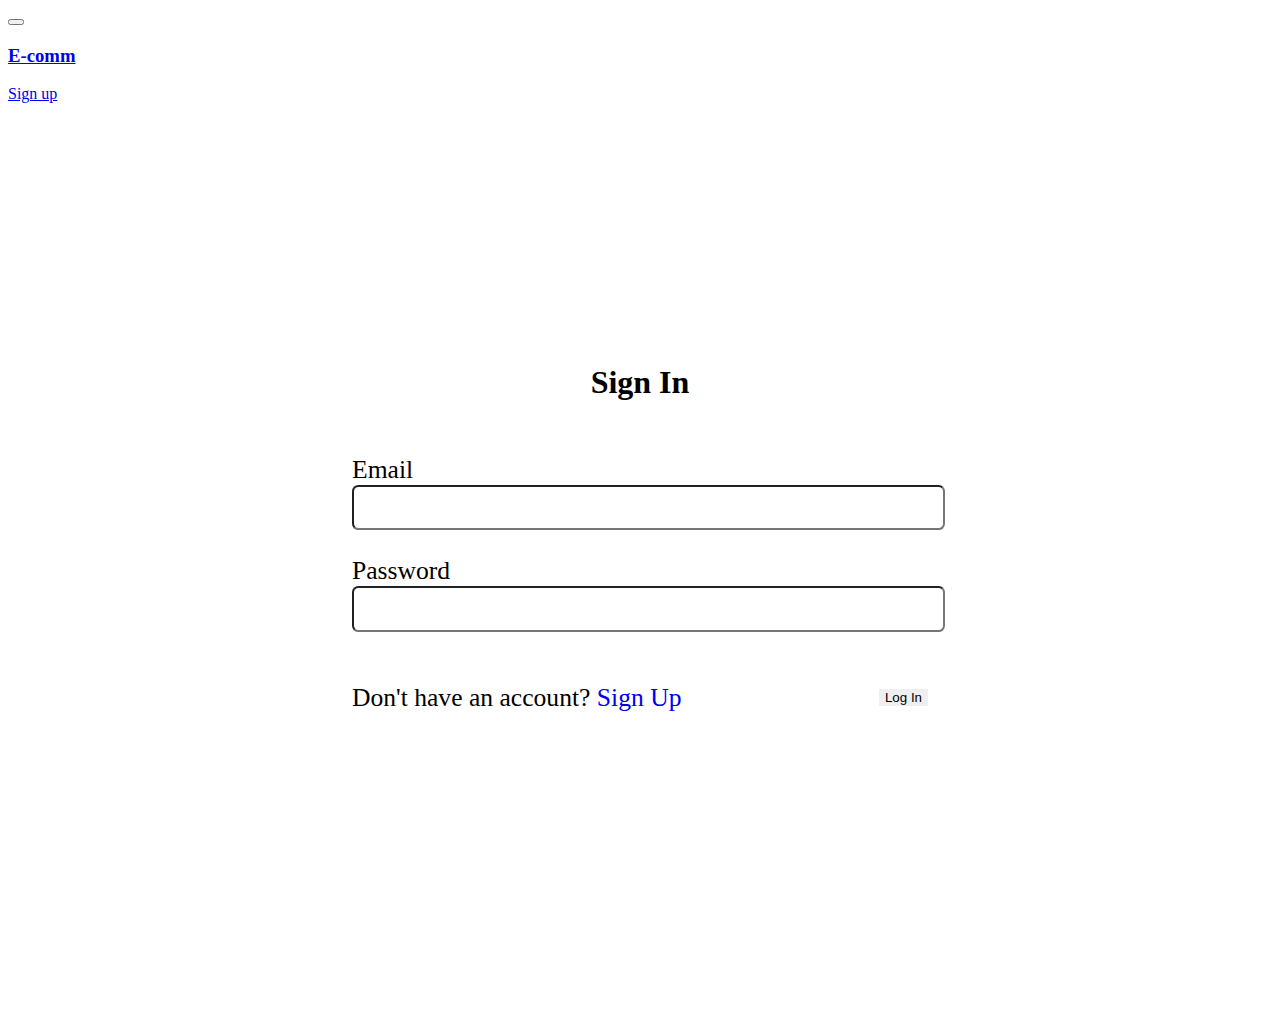
<file: pages/auth/signin.html>
<!DOCTYPE html>
<html lang="en">

<head>
    <meta charset="UTF-8">
    <meta http-equiv="X-UA-Compatible" content="IE=edge">
    <meta name="viewport" content="width=device-width, initial-scale=1.0">
    <title>Log In</title>
    <link rel="stylesheet" href="../../index.css">
</head>

<body>
    <header class="RuiPaper RuiAppbar RuiAppBar--positionFixed RuiAppBar--colorPrimary RuiPaper--elevation3">
        <div class="RuiToolbar RuiToolbar--regular RuiToolbar--gutters">

            <button class="RuiButtonBase RuiIconButton RuiIconButton--colorInherit mr-5">
                <span class="RuiIconButton__Label">
                    <span class="RuiIconButton__Icon">
                        <i class="fas fa-bars"></i>
                    </span>
                </span>
            </button>
            <a href="/" class="headerName">
                <h3 class="RuiTypography__h3 mt-2">E-comm</h3>
            </a>

            <div class="ml-auto">
                <a class="RuiButtonBase RuiButton RuiButton--contained RuiButton--textSizeSmall" href="#">
                    <span class="RuiButton__label">Sign up</span>
                </a>
            </div>

        </div>
    </header>

    <div class="centered">
        <div class="RuiPaper RuiPaper--elevation3 RuiPaper--rounded loginPage">
            <div class="RuiPaper__content">
                <div class="RuiPaper__header">
                    <h1 class="RuiTypography__h1">Sign In</h1>
                </div>
                <div class="RuiPaper__body">
                    <form action="login.php" method="post">
                        <div class="RuiForm__group">
                            <label for="email" class="RuiForm__label">Email</label>
                            <input type="email" name="email" id="email" class="RuiForm__input" required>
                        </div>
                        <div class="RuiForm__group">
                            <label for="password" class="RuiForm__label">Password</label>
                            <input type="password" name="password" id="password" class="RuiForm__input" required>
                        </div>
                        <div class="RuiForm__group">
                            <p class="RuiTypography__body2">Don't have an account? <a href="./signup.html">Sign Up</a>
                            </p>
                            <button
                                class="RuiButton RuiButton--contained RuiButton--containedPrimary RuiButton--textSizeSmall">
                                <span class="RuiButton__label">Log In</span>
                            </button>
                        </div>
                    </form>
                </div>
            </div>
        </div>
    </div>


</body>

</html>
</file>
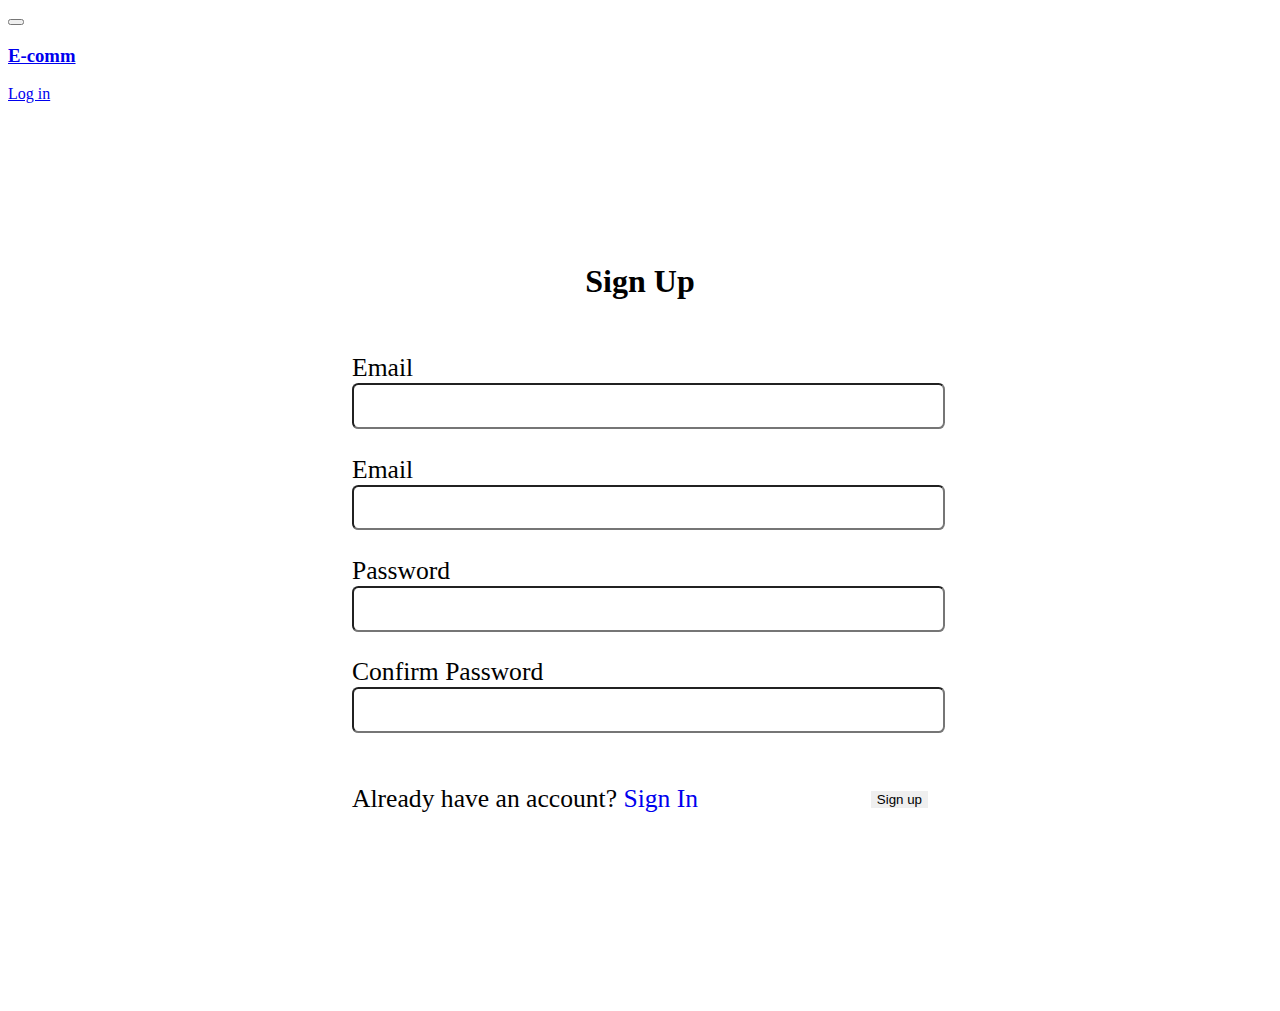
<file: pages/auth/signup.html>
<!DOCTYPE html>
<html lang="en">

<head>
    <meta charset="UTF-8">
    <meta http-equiv="X-UA-Compatible" content="IE=edge">
    <meta name="viewport" content="width=device-width, initial-scale=1.0">
    <title>Log In</title>
    <link rel="stylesheet" href="../../index.css">
</head>

<body>
    <header class="RuiPaper RuiAppbar RuiAppBar--positionFixed RuiAppBar--colorPrimary RuiPaper--elevation3">
        <div class="RuiToolbar RuiToolbar--regular RuiToolbar--gutters">

            <button class="RuiButtonBase RuiIconButton RuiIconButton--colorInherit mr-5">
                <span class="RuiIconButton__Label">
                    <span class="RuiIconButton__Icon">
                        <i class="fas fa-bars"></i>
                    </span>
                </span>
            </button>
            <a href="/" class="headerName">
                <h3 class="RuiTypography__h3 mt-2">E-comm</h3>
            </a>

            <div class="ml-auto">
                <a class="RuiButtonBase RuiButton RuiButton--contained RuiButton--textSizeSmall" href="#">
                    <span class="RuiButton__label">Log in</span>
                </a>
            </div>

        </div>
    </header>

    <div class="centered">
        <div class="RuiPaper RuiPaper--elevation3 RuiPaper--rounded loginPage">
            <div class="RuiPaper__content">
                <div class="RuiPaper__header">
                    <h1 class="RuiTypography__h1">Sign Up</h1>
                </div>
                <div class="RuiPaper__body">
                    <form action="login.php" method="post">
                        <div class="RuiForm__group">
                            <label for="name" class="RuiForm__label">Email</label>
                            <input type="text" name="name" id="name" class="RuiForm__input" required>
                        </div>
                        <div class="RuiForm__group">
                            <label for="email" class="RuiForm__label">Email</label>
                            <input type="email" name="email" id="email" class="RuiForm__input" required>
                        </div>
                        <div class="RuiForm__group">
                            <label for="password" class="RuiForm__label">Password</label>
                            <input type="password" name="password" id="password" class="RuiForm__input" required>
                        </div>
                        <div class="RuiForm__group">
                            <label for="c-password" class="RuiForm__label">Confirm Password</label>
                            <input type="password" name="c-password" id="c-password" class="RuiForm__input" required>
                        </div>
                        <div class="RuiForm__group">
                            <p class="RuiTypography__body2">Already have an account? <a href="./signin.html">Sign In</a>
                            </p>
                            <button
                                class="RuiButton RuiButton--contained RuiButton--containedPrimary RuiButton--textSizeSmall">
                                <span class="RuiButton__label">Sign up</span>
                            </button>
                        </div>
                    </form>
                </div>
            </div>
        </div>
    </div>


</body>

</html>
</file>
<file: index.css>
@import url(https://myui-0.netlify.app/static/css/root.css);

@import "./pages/auth/auth.css";
@import "./styles/header.css";
@import "./styles/product-page.css";
@import "./styles/cart-page.css";
@import "./styles/wishlist-page.css";
@import "./styles/home-page.css";
</file>
